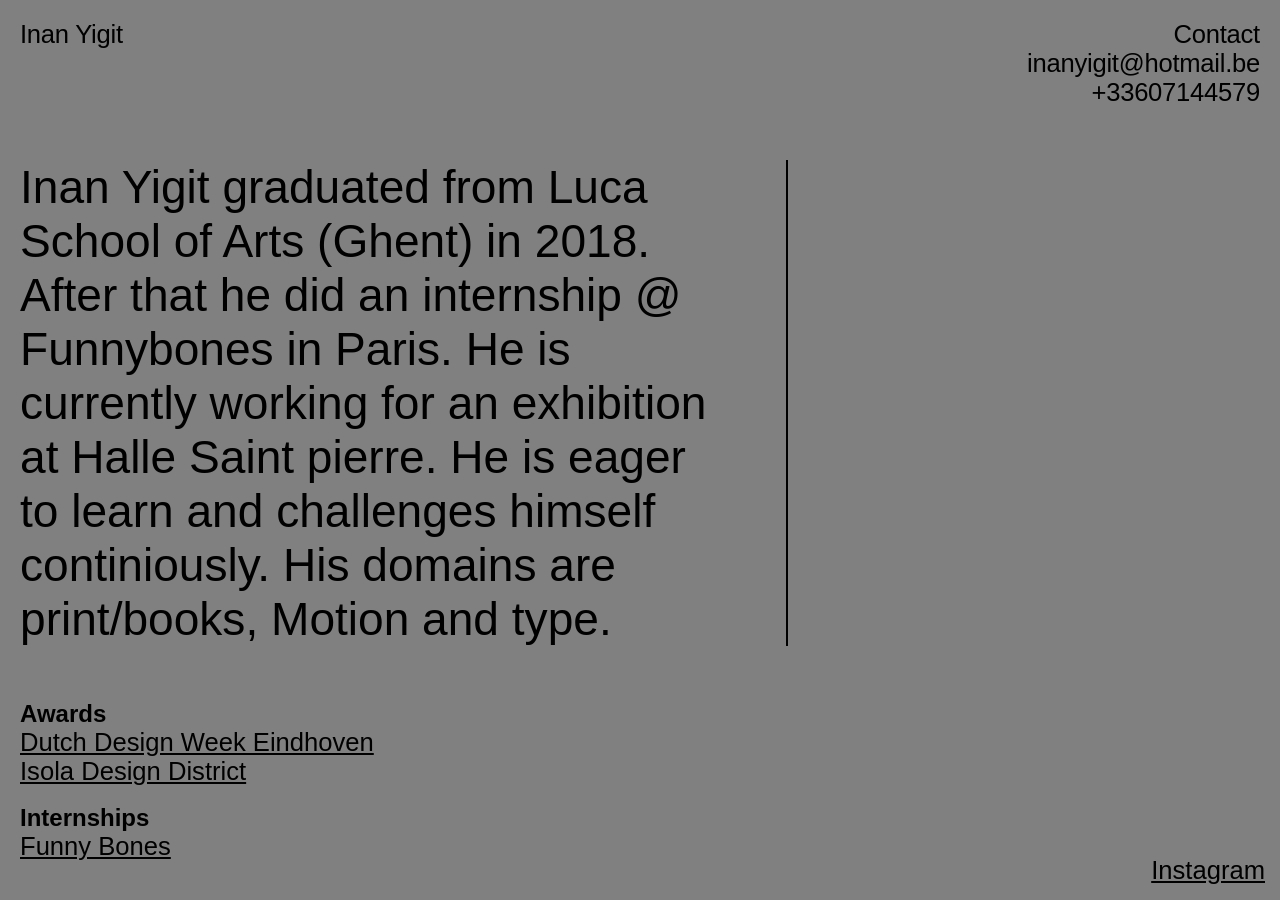
<file: contact.html>
<!DOCTYPE html>
<html lang="en">
  <head>
    <meta charset="UTF-8" />
    <meta name="viewport" content="width=device-width, initial-scale=1.0" />
    <title>about</title>
    <link rel="stylesheet" href="style.css" />
  </head>
  <body>
    <ul>
      <li id="inanyigit"><a href="index.html">Inan Yigit</a></li>
      <li id="contact"><a href="contact.html">Contact</a></li>
      <li id="email"><a href="#">inanyigit@hotmail.be</a></li>
      <li id="number"><a href="#">+33607144579</a></li>
    </ul>
    <!-- about -->
    <br />
    <br />
    <br />
    <br />
    <br />
    <div class="about">
      <p>
        Inan Yigit graduated from Luca School of Arts (Ghent) in 2018. After
        that he did an internship @ Funnybones in Paris. He is currently working
        for an exhibition at Halle Saint pierre. He is eager to learn and
        challenges himself continiously. His domains are print/books, Motion and
        type.
      </p>
    </div>
    <br />
    <br />
    <br />
    <div class="awards">
      <h2>Awards</h2>
      <p>
        <a href="https://ddw.nl" target="_blank">Dutch Design Week Eindhoven</a>
        <br />
        <a href="https://www.isoladesigndistrict.com" target="_blank"
          >Isola Design District</a
        >
      </p>
      <br />
      <h2>Internships</h2>
      <p>
        <a href="http://www.funnybones.fr" target="_blank">Funny Bones</a>
      </p>
      <br />
    </div>
    <!-- Info -->
    <div class="socialmedia">
      <div id="socialmedia">
        <a href="https://www.instagram.com/inanygt/?hl=fr" target="_blank"
          >Instagram</a
        >
      </div>
      <!-- <div id="copyright">&copy; Inan Yigit</div> -->
    </div>
  </body>
</html>
</file>
<file: style.css>
* {
  padding: 0px;
  margin: 0px;
  box-sizing: border-box;
  background-color: grey;
}

body {
  padding: 20px;
  font-family: "Alegreya Sans", sans-serif;
}

#heading {
  margin: 20px 0;
  clear: both;
}

/* images */

.images {
  width: 100vw - 20px;
}

img {
  width: 100%;
  padding-top: 15px;
}

.textunderimage {
  padding-top: 5px;
  padding-bottom: 70px;
}

.bigtext {
  padding-top: 30px;
}

#left {
  float: left;

  font-size: 1.4em;
}

#info {
  float: right;

  font-size: 1.4em;
}

/* nav */
nav {
  border-bottom: black solid 2px;
}

/* list */

#inanyigit {
  float: left;
}

#contact {
  float: right;
}

#email {
  clear: both;
  float: right;
}

#number {
  clear: both;
  float: right;
}

ul {
  list-style-type: none;
}

ul li a {
  text-decoration: none;
  color: black;
  font-size: 1.6em;
  letter-spacing: -0.25px;
}

/* about */

.about {
  margin-top: 50px;
  font-size: 1.4em;
  /* letter-spacing: -0.25px; */
  clear: both;
  /* line-height: 34px; */
}

.socialmedia {
  font-size: 1.6em;
}

#copyright {
  position: absolute;
  bottom: 15px;
  left: 15px;
}

#socialmedia {
  position: absolute;
  bottom: 15px;
  right: 15px;
}

/* instagram */

a {
  text-decoration: none;
  color: black;
  text-decoration: underline;
}

#top {
  float: right;
  font-size: 1.6em;
  padding-bottom: 15px;
}

p {
  display: block;
  clear: both;
  font-size: 1.6em;
}

/* collumn */

@media screen and (min-width: 900px) {
  .about {
    width: 60vw;
    border-right: black solid 2px;
    padding-right: 50px;
    font-size: 1.8em;
  }
  .images {
    width: 60vw;
  }
}
</file>
